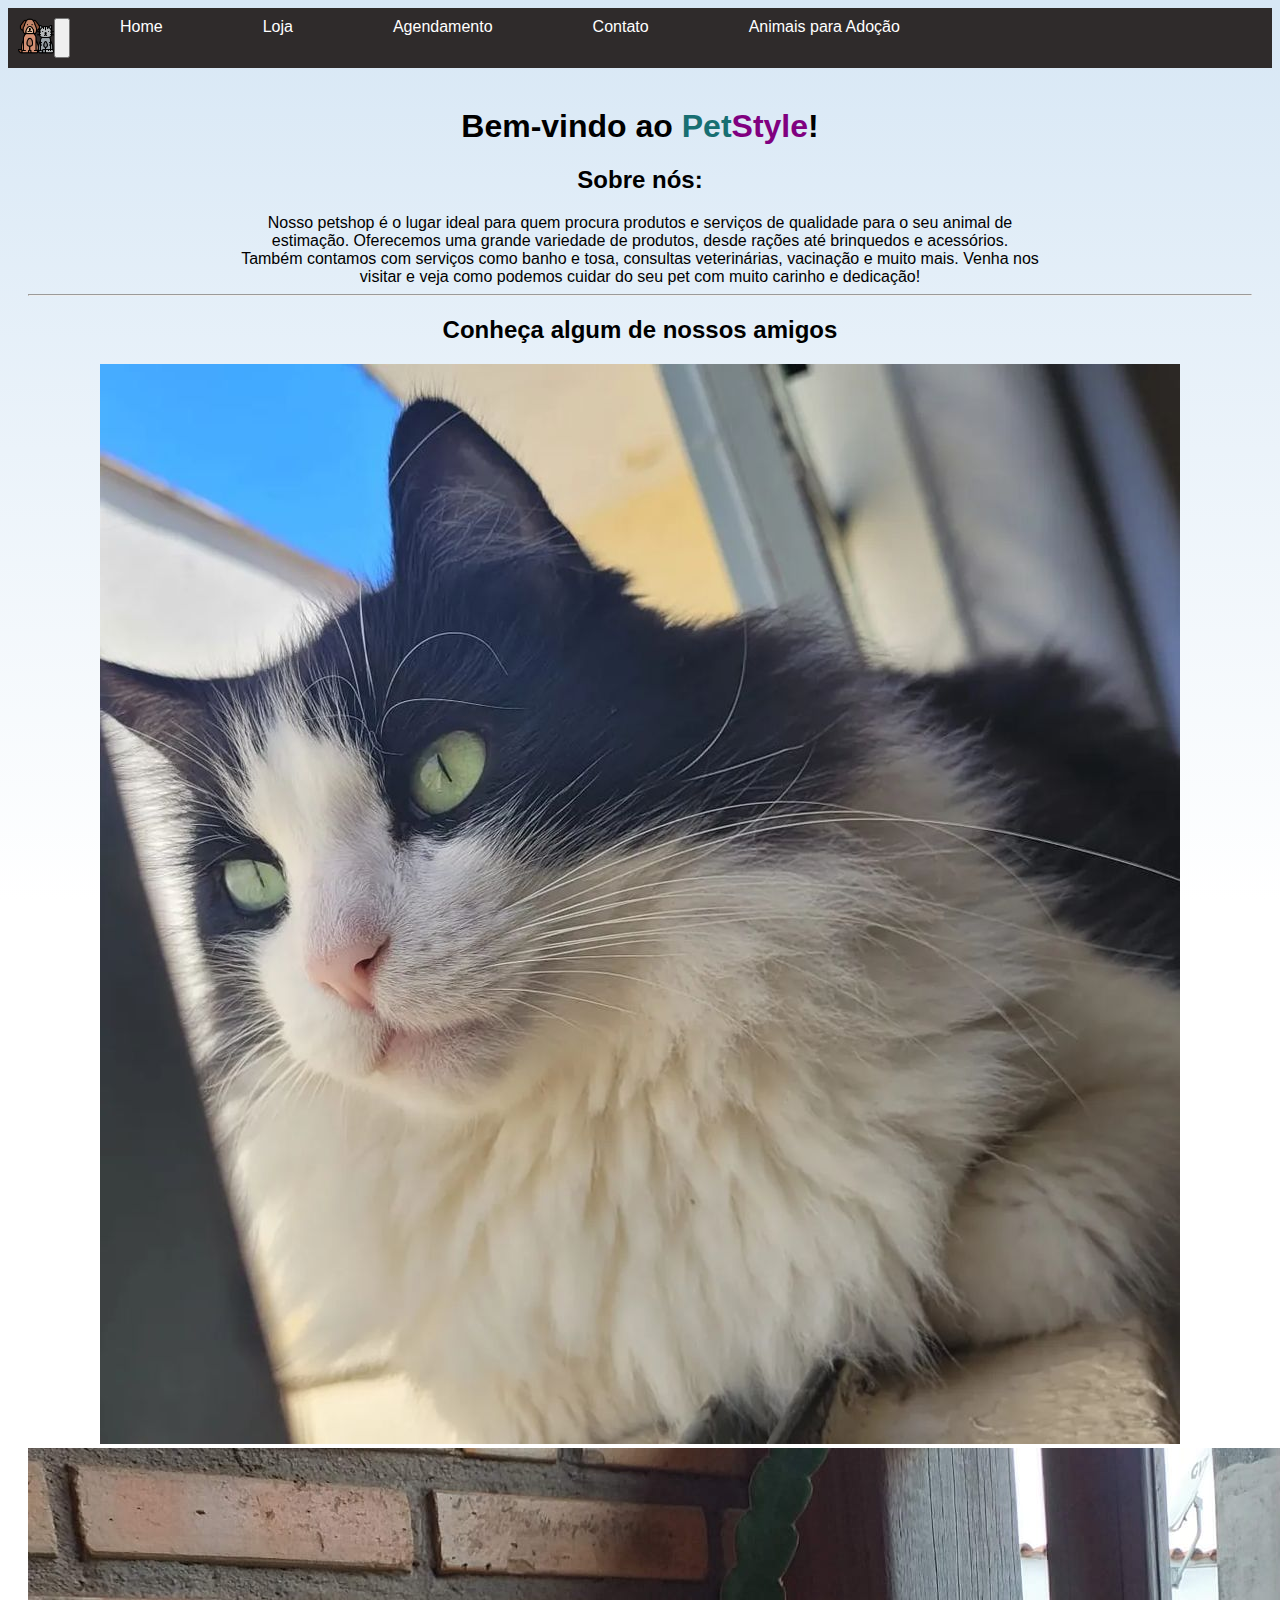
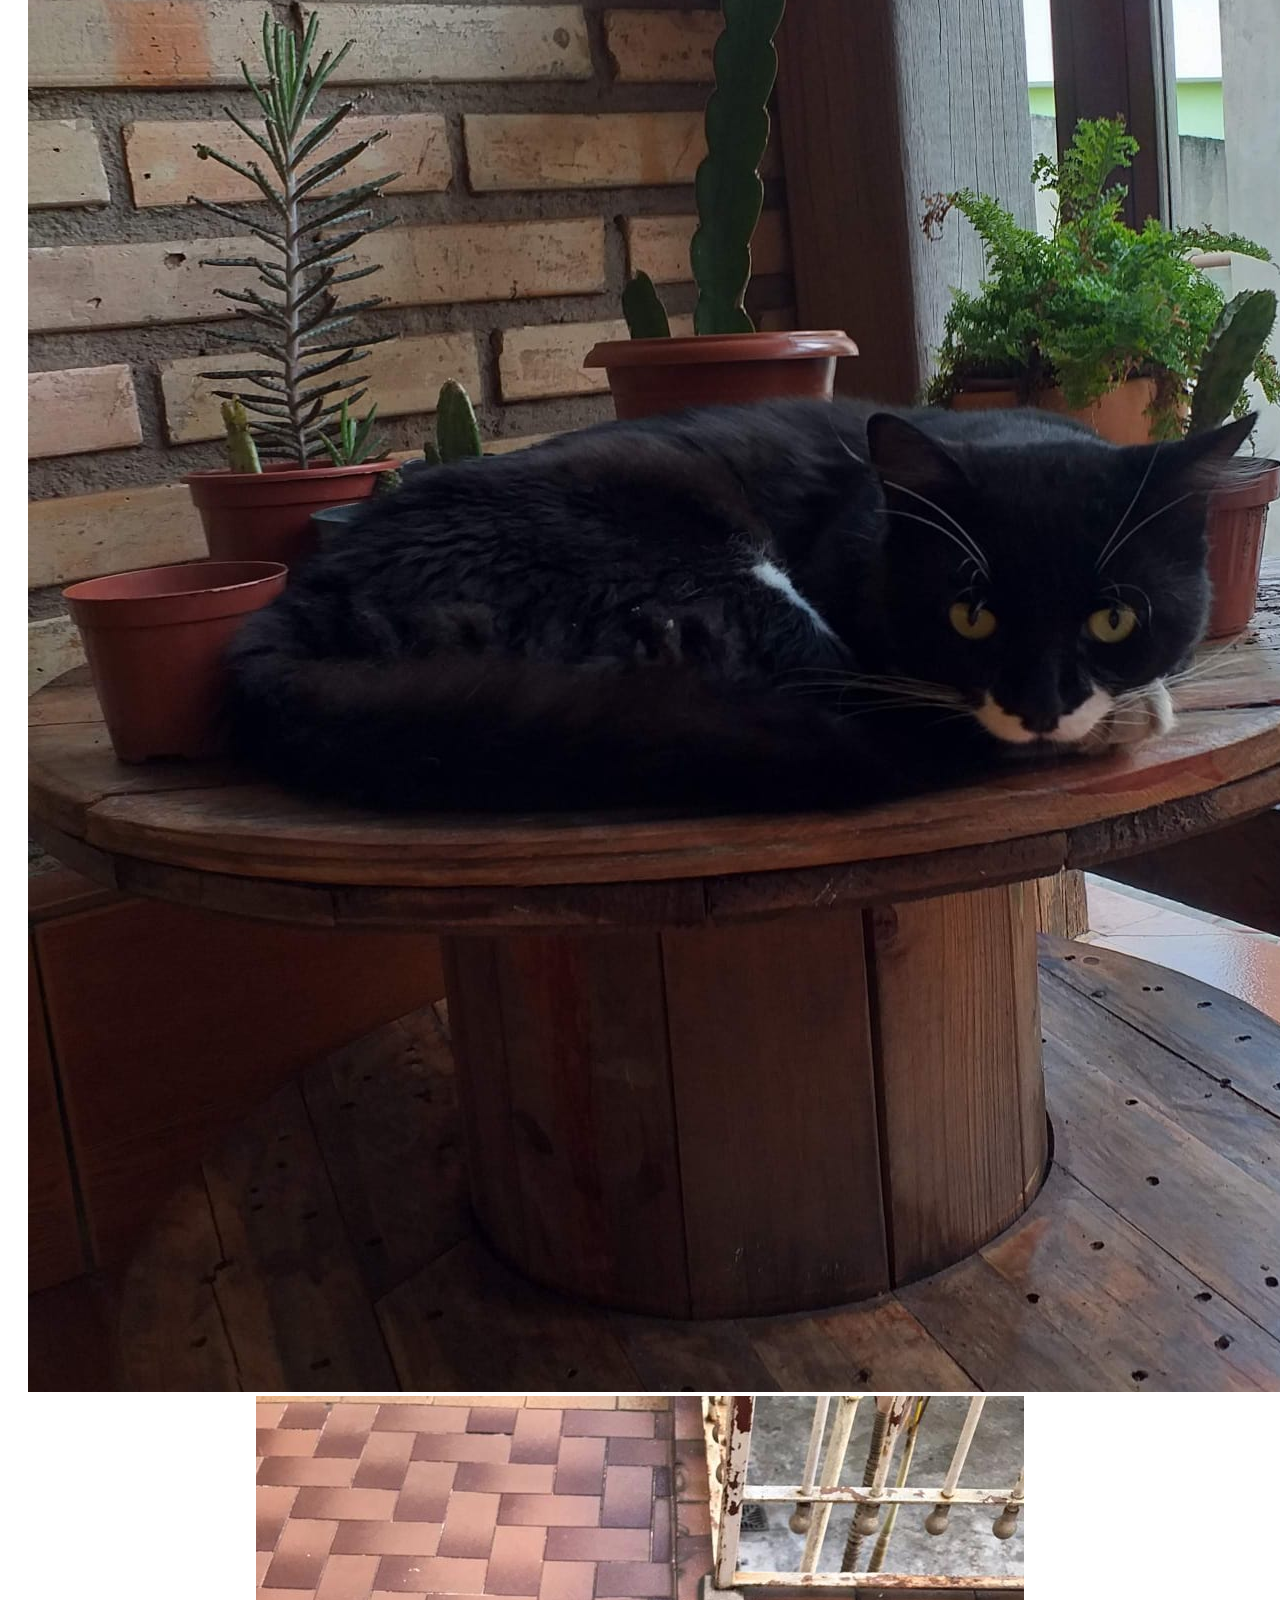
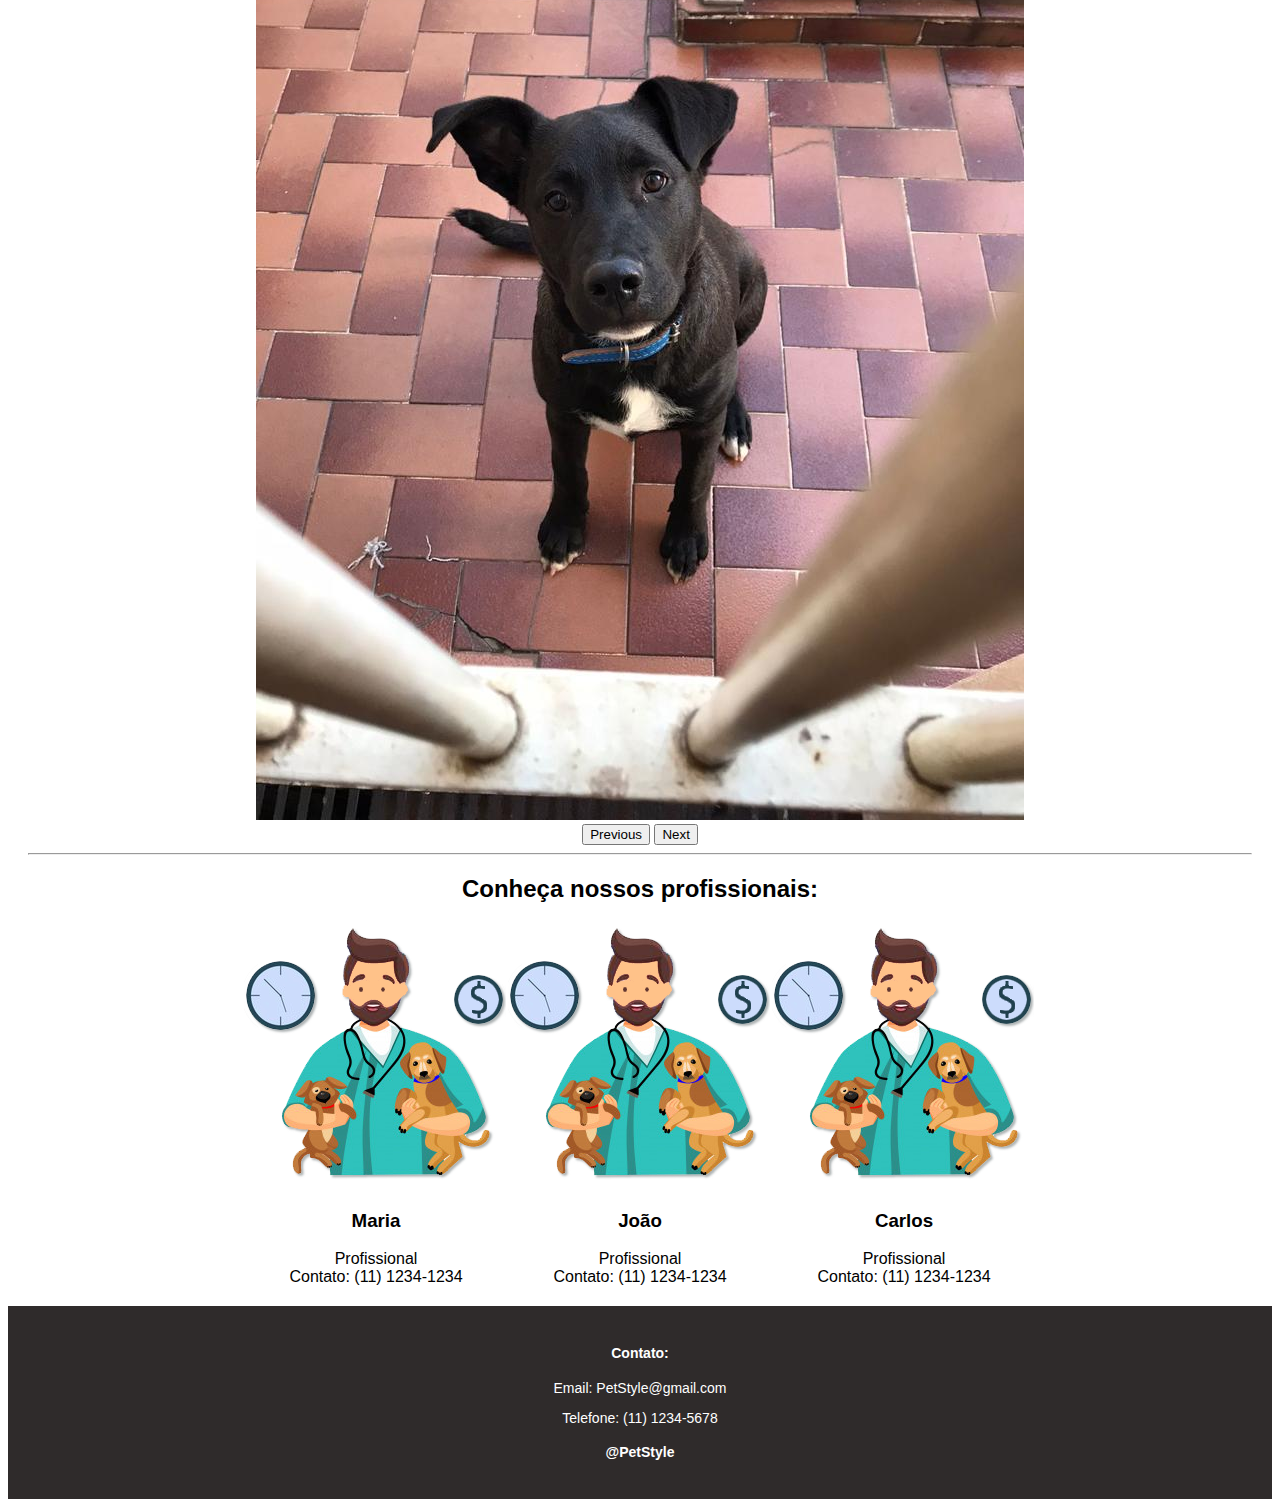
<file: index.html>
<!DOCTYPE html>
<html lang="pt-br" class="background-darken">
<head>
    <meta charset="UTF-8">
    <meta http-equiv="X-UA-Compatible" content="IE=edge">
    <meta name="viewport" content="width=device-width, initial-scale=1.0">
    <title>PetStyle - Home</title>
    <link rel="shortcut icon" href="assets/imagens/favicon.png" type="image/x-icon">
    <link rel="stylesheet" href="style.css">
    <link href="https://cdn.jsdelivr.net/npm/bootstrap@5.3.0/dist/css/bootstrap.min.css" rel="stylesheet" integrity="sha384-9ndCyUaIbzAi2FUVXJi0CjmCapSmO7SnpJef0486qhLnuZ2cdeRhO02iuK6FUUVM" crossorigin="anonymous">
    
</head>
<body class="bg-image">
          <nav class="navbar navbar-expand-lg navbar-dark bg-dark static-top">
            <div class="container">
              <a class="navbar-brand" href="#">
                <img src="assets/imagens/3460335.png" alt="..." height="36">
              </a>
              <button class="navbar-toggler" type="button" data-bs-toggle="collapse" data-bs-target="#navbarSupportedContent" aria-controls="navbarSupportedContent" aria-expanded="false" aria-label="Toggle navigation">
                <span class="navbar-toggler-icon"></span>
              </button>

              <div class="collapse navbar-collapse" id="navbarSupportedContent">
                <ul class="navbar-nav ms-auto">
                  <li class="nav-item">
                    <a href="index.html">Home</a>
                  </li>
                  <li class="nav-item"><a href="loja.html">Loja</a></li>
                  <li class="nav-item"><a href="agendamento.html">Agendamento</a></li>
                  <li class="nav-item"><a href="contato.html">Contato</a></li>
                  <li class="nav-item"><a href="adocao.html">Animais para Adoção</a></li>
            </nav>
  
    <main>
        <h1>Bem-vindo ao <span class="t1">Pet</span><span class="t2">Style</span>!</h1>
        <h2>Sobre nós: </h2>
        <p>Nosso petshop é o lugar ideal para quem procura produtos e serviços de qualidade para o seu animal de estimação. Oferecemos uma grande variedade de produtos, desde rações até brinquedos e acessórios. Também contamos com serviços como banho e tosa, consultas veterinárias, vacinação e muito mais. Venha nos visitar e veja como podemos cuidar do seu pet com muito carinho e dedicação!</p>
        <hr>
        <h2>Conheça algum de nossos amigos</h2>

        <div id="carouselExampleControls" class="carousel slide" data-bs-ride="carousel">
          <div class="carousel-inner">
            <div class="carousel-item active">
              <img src="assets/imagens/jubileu.jpg" class="d-block w-100 custom-img" alt="...">
            </div>
            <div class="carousel-item">
              <img src="assets/imagens/alfredojorge.jpeg" class="d-block w-100 custom-img" alt="...">
            </div>
            <div class="carousel-item">
              <img src="assets/imagens/doguinho.jpeg" class="d-block w-100 custom-img" alt="...">
            </div>
          </div>
          <button class="carousel-control-prev" type="button" data-bs-target="#carouselExampleControls" data-bs-slide="prev">
            <span class="carousel-control-prev-icon" aria-hidden="true"></span>
            <span class="visually-hidden">Previous</span>
          </button>
          <button class="carousel-control-next" type="button" data-bs-target="#carouselExampleControls" data-bs-slide="next">
            <span class="carousel-control-next-icon" aria-hidden="true"></span>
            <span class="visually-hidden">Next</span>
          </button>
        </div>
        
        
    


          <hr>
        <h2>Conheça nossos profissionais: </h2>
        <section class="vet" >
            <figure>
              <img src="assets/imagens/icone-vet-leopoldina.png" alt="imagem de cachorro">
              <figcaption> <h3>Maria</h3><p>Profissional <br> Contato: (11) 1234-1234</p> </figcaption>
            </figure>
            <figure>
                <img src="assets/imagens/icone-vet-leopoldina.png" alt="imagem de cachorro">
              <figcaption><h3>João</h3><p>Profissional <br> Contato: (11) 1234-1234</p></figcaption>
            </figure>
            <figure>
                <img src="assets/imagens/icone-vet-leopoldina.png" alt="imagem de cachorro">
              <figcaption><h3>Carlos</h3><p>Profissional <br> Contato: (11) 1234-1234</p></figcaption>
            </figure>
          </section>
    </main>
    <footer>
        <h4>Contato: </h4>
        <p>Email: PetStyle@gmail.com</p>
        <p>Telefone: (11) 1234-5678</p>
        <h4>@PetStyle</h4>
    </footer>

      <script src="https://cdn.jsdelivr.net/npm/bootstrap@5.3.0/dist/js/bootstrap.bundle.min.js" integrity="sha384-geWF76RCwLtnZ8qwWowPQNguL3RmwHVBC9FhGdlKrxdiJJigb/j/68SIy3Te4Bkz" crossorigin="anonymous"></script>
</body>
</html>
</file>
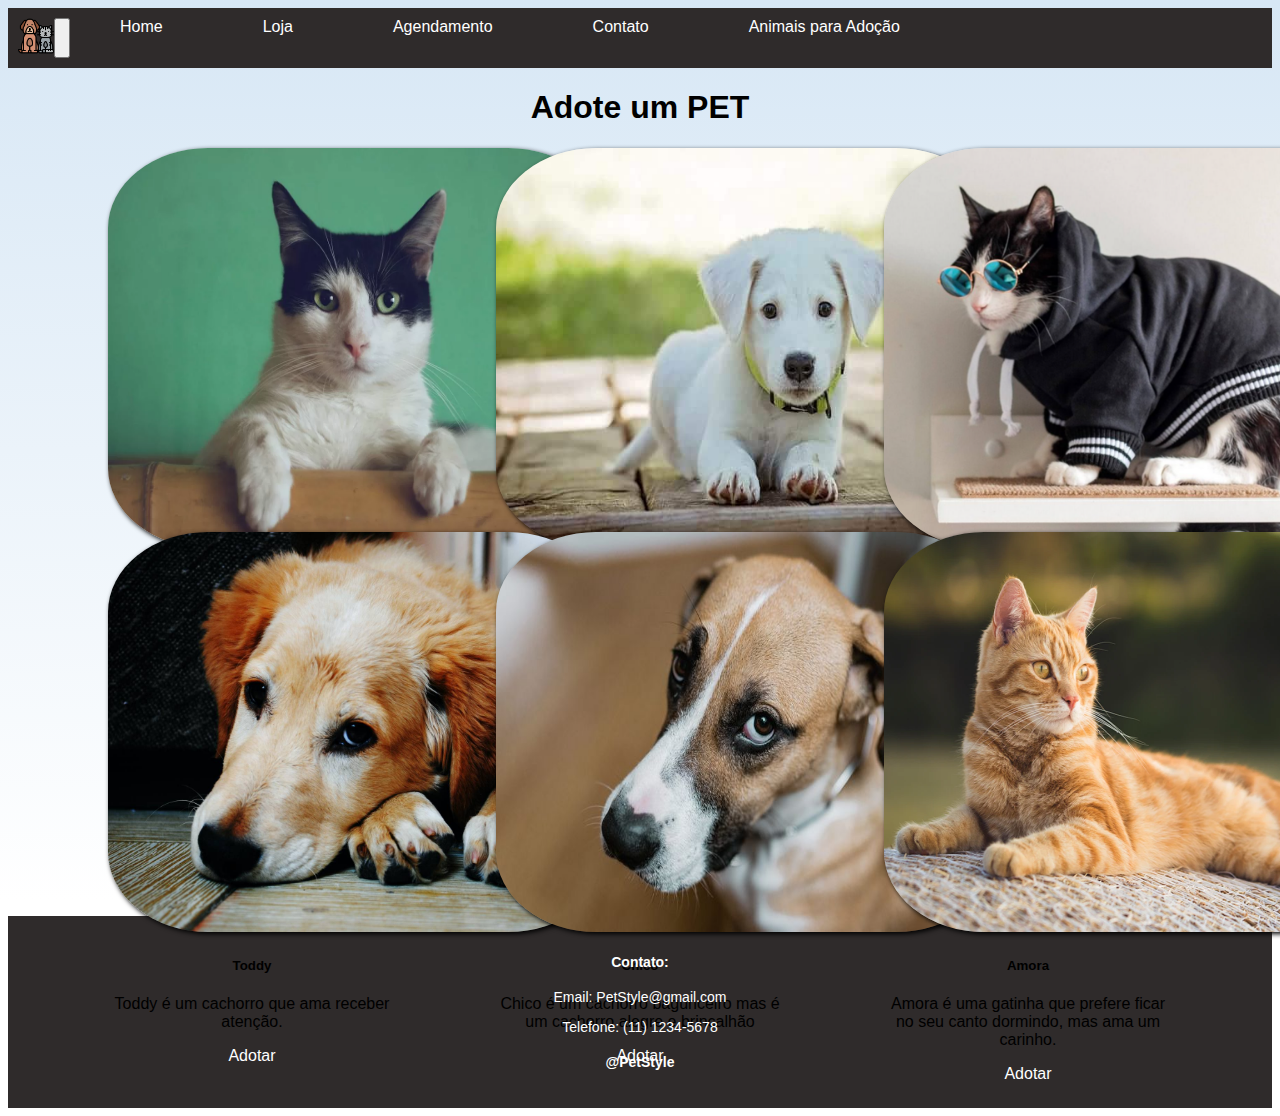
<file: adocao.html>
<!DOCTYPE html>
<html lang="pt-br" class="background-darken">
<head>
    <meta charset="UTF-8">
    <meta http-equiv="X-UA-Compatible" content="IE=edge">
    <meta name="viewport" content="width=device-width, initial-scale=1.0">
    <title>PetStyle - Loja</title>
    <link rel="shortcut icon" href="assets/imagens/favicon.png" type="image/x-icon">
    <link rel="stylesheet" href="style.css">
    <link href="https://cdn.jsdelivr.net/npm/bootstrap@5.3.0/dist/css/bootstrap.min.css" rel="stylesheet" integrity="sha384-9ndCyUaIbzAi2FUVXJi0CjmCapSmO7SnpJef0486qhLnuZ2cdeRhO02iuK6FUUVM" crossorigin="anonymous">

</head>
<body class="bg-image">
  <nav class="navbar navbar-expand-lg navbar-dark bg-dark static-top">
    <div class="container">
      <a class="navbar-brand" href="#">
        <img src="assets/imagens/3460335.png" alt="..." height="36">
      </a>
      <button class="navbar-toggler" type="button" data-bs-toggle="collapse" data-bs-target="#navbarSupportedContent" aria-controls="navbarSupportedContent" aria-expanded="false" aria-label="Toggle navigation">
        <span class="navbar-toggler-icon"></span>
      </button>

      <div class="collapse navbar-collapse" id="navbarSupportedContent">
        <ul class="navbar-nav ms-auto">
          <li class="nav-item">
            <a href="index.html">Home</a>
          </li>
          <li class="nav-item"><a href="loja.html">Loja</a></li>
          <li class="nav-item"><a href="agendamento.html">Agendamento</a></li>
          <li class="nav-item"><a href="contato.html">Contato</a></li>
          <li class="nav-item"><a href="adocao.html">Animais para Adoção</a></li>
    </nav>
    
      <section class="prod">
        <h1 id="adocao">Adote um PET</h1>
        <ul class="adote">
          <li>
            <div class="card" style="width: 18rem; height: 24rem;">
              <img class="card-img-top" src="assets/imagens/adote/gato1.webp" alt="imagem de gato">
              <div class="card-body">
                <h5 class="card-title">Mello</h5>
                <p class="card-text">Mello é um gatinho carinhoso.</p>
                <a href="agendamento.html" class="btn btn-primary">Adotar</a>
              </div>
            </div>
          </li>

          <li>
            <div class="card" style="width: 18rem; height: 24rem;">
              <img class="card-img-top" src="assets/imagens/adote/dog1.jpg" alt="imagem de cachorro">
              <div class="card-body">
                <h5 class="card-title">Bob</h5>
                <p class="card-text">Bob é um filhote que ama brincar.</p>
                <a href="agendamento.html" class="btn btn-primary">Adotar</a>
              </div>
            </div>
          </li>

          <li>
            <div class="card" style="width: 18rem; height: 24rem;">
              <img class="card-img-top" src="assets/imagens/adote/gato2.webp" alt="imagem de cachorro">
              <div class="card-body">
                <h5 class="card-title">Zé</h5>
                <p class="card-text">Zé é um gato estiloso.</p>
                <a href="agendamento.html" class="btn btn-primary">Adotar</a>
              </div>
            </div>
          </li>

          <li>
            <div class="card" style="width: 18rem; height: 24rem;">
              <img class="card-img-top" src="assets/imagens/adote/dog2.jpg" alt="imagem de cachorro">
              <div class="card-body">
                <h5 class="card-title">Toddy</h5>
                <p class="card-text">Toddy é um cachorro que ama receber atenção.</p>
                <a href="agendamento.html" class="btn btn-primary">Adotar</a>
              </div>
            </div>
          </li>

          <li>
          <div class="card" style="width: 18rem; height: 24rem;">
            <img class="card-img-top" src="assets/imagens/adote/dog3.jpg" alt="imagem de cachorro">
            <div class="card-body">
              <h5 class="card-title">Chico</h5>
              <p class="card-text">Chico é um cachorro bagunceiro mas é um cachorro alegre e brincalhão</p>
              <a href="agendamento.html" class="btn btn-primary">Adotar</a>
            </div>
          </div>
        </li>

          <li>
        <div class="card" style="width: 18rem; height: 24rem;">
          <img class="card-img-top" src="assets/imagens/adote/gato3.webp" alt="imagem de cachorro">
          <div class="card-body">
            <h5 class="card-title">Amora</h5>
            <p class="card-text">Amora é uma gatinha que prefere ficar no seu canto dormindo, mas ama um carinho.</p>
            <a href="agendamento.html" class="btn btn-primary">Adotar</a>
          </div>
        </li>

        </ul>
      </section>

      <footer>
        <h4>Contato: </h4>
        <p>Email: PetStyle@gmail.com</p>
        <p>Telefone: (11) 1234-5678</p>
        <h4>@PetStyle</h4>
      </footer>

      <script src="https://cdn.jsdelivr.net/npm/bootstrap@5.3.0/dist/js/bootstrap.bundle.min.js" integrity="sha384-geWF76RCwLtnZ8qwWowPQNguL3RmwHVBC9FhGdlKrxdiJJigb/j/68SIy3Te4Bkz" crossorigin="anonymous"></script>
    </body>

    </html>
</file>
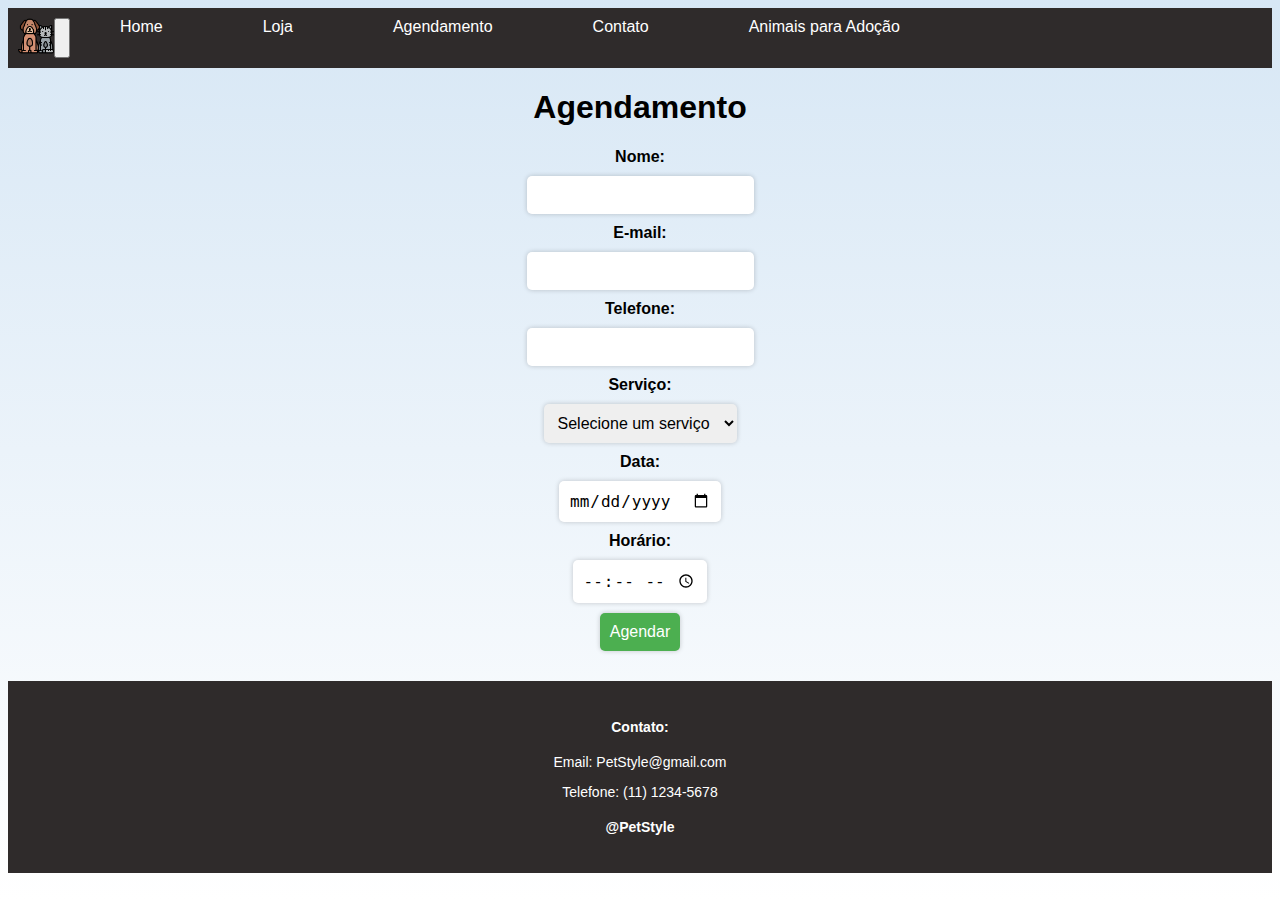
<file: agendamento.html>
<!DOCTYPE html>
<html lang="pt-br" class="background-darken">
<head>
    <meta charset="UTF-8">
    <meta http-equiv="X-UA-Compatible" content="IE=edge">
    <meta name="viewport" content="width=device-width, initial-scale=1.0">
    <title>PetStyle - Agendamento</title>
    <link rel="shortcut icon" href="assets/imagens/favicon.png" type="image/x-icon">
    <link rel="stylesheet" href="style.css">
    <link href="https://cdn.jsdelivr.net/npm/bootstrap@5.3.0/dist/css/bootstrap.min.css" rel="stylesheet" integrity="sha384-9ndCyUaIbzAi2FUVXJi0CjmCapSmO7SnpJef0486qhLnuZ2cdeRhO02iuK6FUUVM" crossorigin="anonymous">
</head>
<body class="bg-image">
  <nav class="navbar navbar-expand-lg navbar-dark bg-dark static-top">
    <div class="container">
      <a class="navbar-brand" href="#">
        <img src="assets/imagens/3460335.png" alt="..." height="36">
      </a>
      <button class="navbar-toggler" type="button" data-bs-toggle="collapse" data-bs-target="#navbarSupportedContent" aria-controls="navbarSupportedContent" aria-expanded="false" aria-label="Toggle navigation">
        <span class="navbar-toggler-icon"></span>
      </button>

      <div class="collapse navbar-collapse" id="navbarSupportedContent">
        <ul class="navbar-nav ms-auto">
          <li class="nav-item">
            <a href="index.html">Home</a>
          </li>
          <li class="nav-item"><a href="loja.html">Loja</a></li>
          <li class="nav-item"><a href="agendamento.html">Agendamento</a></li>
          <li class="nav-item"><a href="contato.html">Contato</a></li>
          <li class="nav-item"><a href="adocao.html">Animais para Adoção</a></li>
    </nav>
  
      <section>
        <h1 id="agendamento">Agendamento</h1>
        <form id="agg">
          <label for="name">Nome:</label>
          <input type="text" id="name" name="name" required>
          <label for="email">E-mail:</label>
          <input type="email" id="email" name="email" required>
          <label for="phone">Telefone:</label>
          <input type="tel" id="phone" name="phone" required>
          <label for="service">Serviço:</label>
          <select id="service" name="service" required>
            <option value="">Selecione um serviço</option>
            <option value="servico1">Serviço 1</option>
            <option value="servico2">Serviço 2</option>
            <option value="servico3">Serviço 3</option>
          </select>
          <label for="date">Data:</label>
          <input type="date" id="date" name="date" required>
          <label for="time">Horário:</label>
          <input type="time" id="time" name="time" required>
          <input type="submit" value="Agendar">
        </form>
      </section>
      
      <footer>
        <h4>Contato: </h4>
        <p>Email: PetStyle@gmail.com</p>
        <p>Telefone: (11) 1234-5678</p>
        <h4>@PetStyle</h4>
      </footer>

      <script src="https://cdn.jsdelivr.net/npm/bootstrap@5.3.0/dist/js/bootstrap.bundle.min.js" integrity="sha384-geWF76RCwLtnZ8qwWowPQNguL3RmwHVBC9FhGdlKrxdiJJigb/j/68SIy3Te4Bkz" crossorigin="anonymous"></script>
    </body>
    </html>
</file>
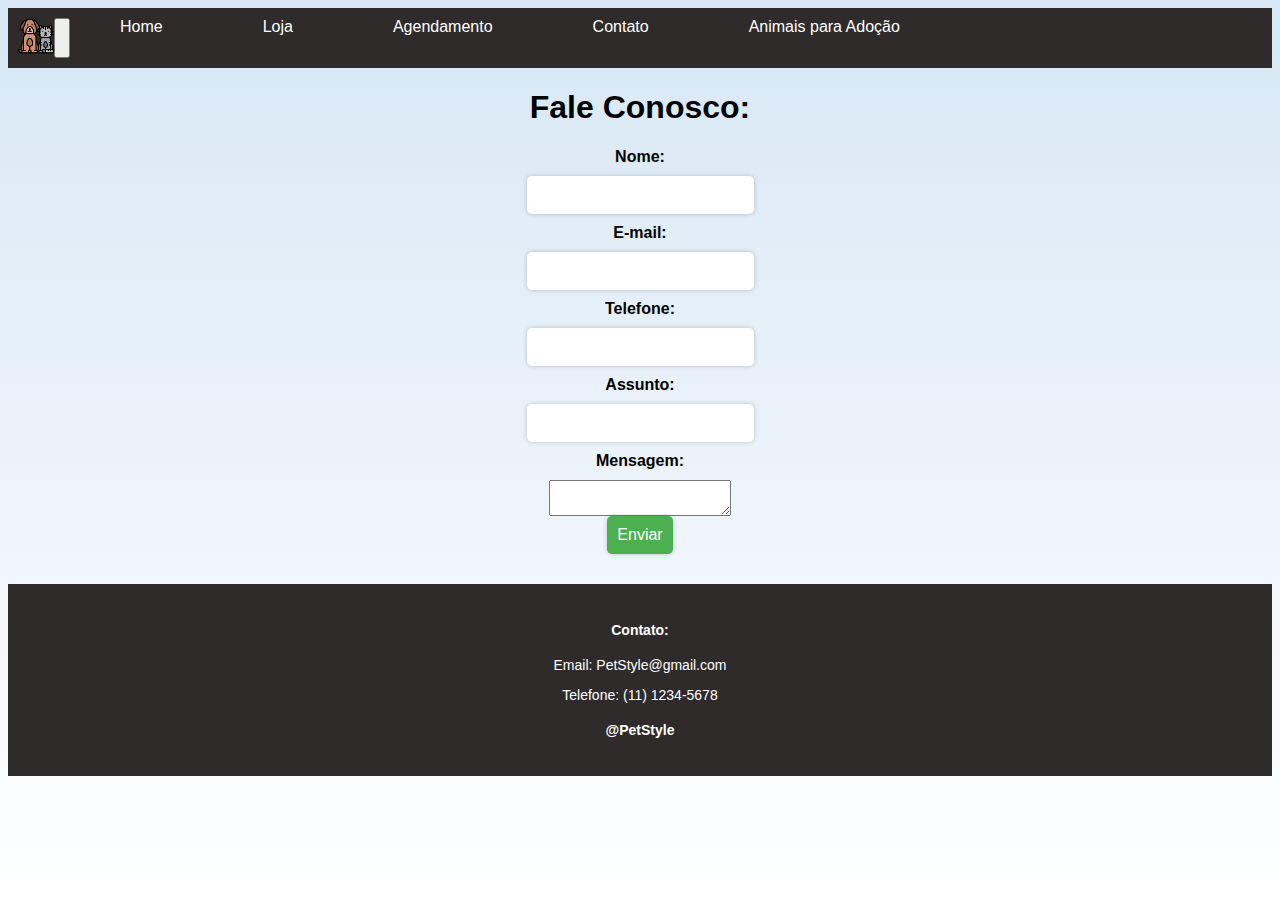
<file: contato.html>
<!DOCTYPE html>
<html lang="pt-br" class="background-darken">
<head>
    <meta charset="UTF-8">
    <meta http-equiv="X-UA-Compatible" content="IE=edge">
    <meta name="viewport" content="width=device-width, initial-scale=1.0">
    <title>PetStyle - Contato</title>
    <link rel="shortcut icon" href="assets/imagens/favicon.png" type="image/x-icon">
    <link rel="stylesheet" href="style.css">
    <link href="https://cdn.jsdelivr.net/npm/bootstrap@5.3.0/dist/css/bootstrap.min.css" rel="stylesheet" integrity="sha384-9ndCyUaIbzAi2FUVXJi0CjmCapSmO7SnpJef0486qhLnuZ2cdeRhO02iuK6FUUVM" crossorigin="anonymous">
</head>
<body class="bg-image">
  <nav class="navbar navbar-expand-lg navbar-dark bg-dark static-top">
    <div class="container">
      <a class="navbar-brand" href="#">
        <img src="assets/imagens/3460335.png" alt="..." height="36">
      </a>
      <button class="navbar-toggler" type="button" data-bs-toggle="collapse" data-bs-target="#navbarSupportedContent" aria-controls="navbarSupportedContent" aria-expanded="false" aria-label="Toggle navigation">
        <span class="navbar-toggler-icon"></span>
      </button>

      <div class="collapse navbar-collapse" id="navbarSupportedContent">
        <ul class="navbar-nav ms-auto">
          <li class="nav-item">
            <a href="index.html">Home</a>
          </li>
          <li class="nav-item"><a href="loja.html">Loja</a></li>
          <li class="nav-item"><a href="agendamento.html">Agendamento</a></li>
          <li class="nav-item"><a href="contato.html">Contato</a></li>
          <li class="nav-item"><a href="adocao.html">Animais para Adoção</a></li>
    </nav>
  
      <h1 id="contato">Fale Conosco: </h1>
      <form>
        <label for="name">Nome:</label>
        <input type="text" id="name" name="name" required>
  
        <label for="email">E-mail:</label>
        <input type="email" id="email" name="email" required>
  
        <label for="phone">Telefone:</label>
        <input type="tel" id="phone" name="phone" required>
  
        <label for="subject">Assunto:</label>
        <input type="text" id="subject" name="subject" required>
  
        <label for="message">Mensagem:</label>
        <textarea id="message" name="message" required></textarea>
  
        <input type="submit" value="Enviar">
      </form>

      <footer>
        <h4>Contato: </h4>
        <p>Email: PetStyle@gmail.com</p>
        <p>Telefone: (11) 1234-5678</p>
        <h4>@PetStyle</h4>
      </footer>
      <script src="https://cdn.jsdelivr.net/npm/bootstrap@5.3.0/dist/js/bootstrap.bundle.min.js" integrity="sha384-geWF76RCwLtnZ8qwWowPQNguL3RmwHVBC9FhGdlKrxdiJJigb/j/68SIy3Te4Bkz" crossorigin="anonymous"></script>
</body>
</html>
</file>
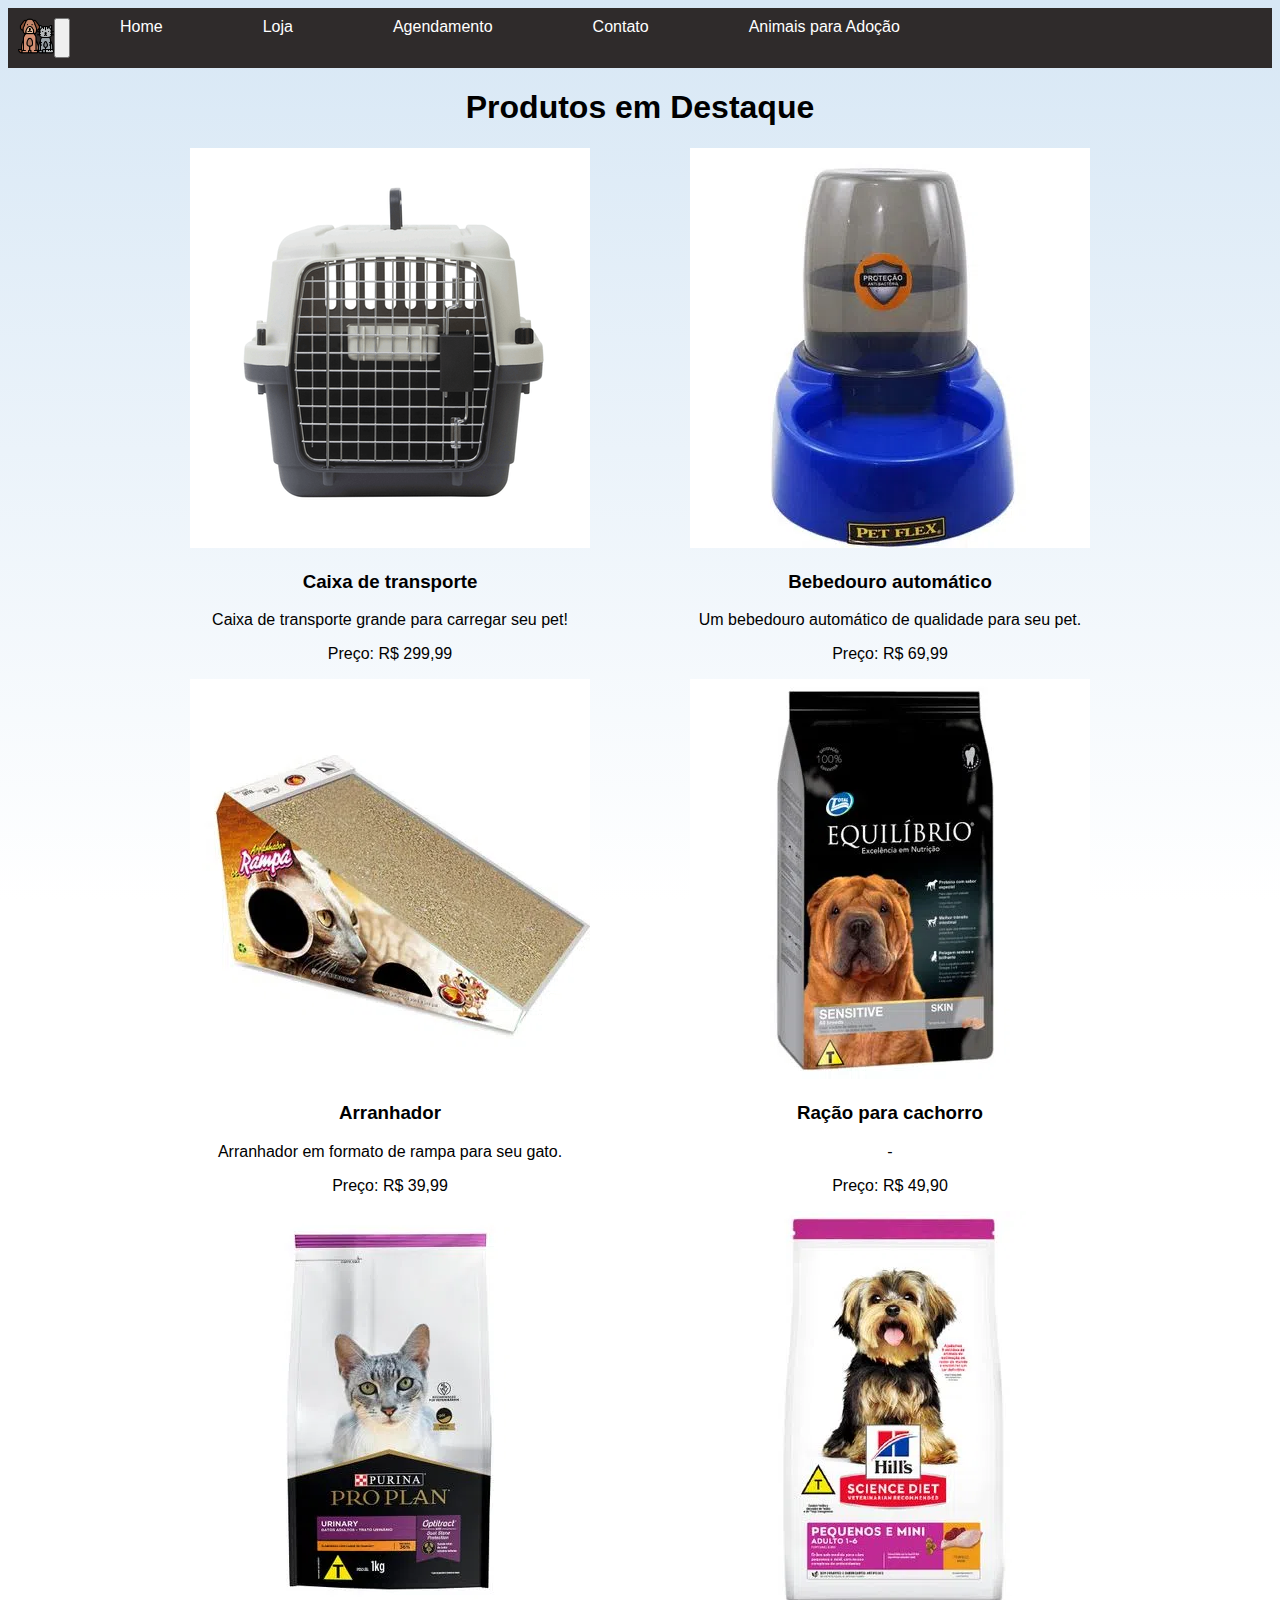
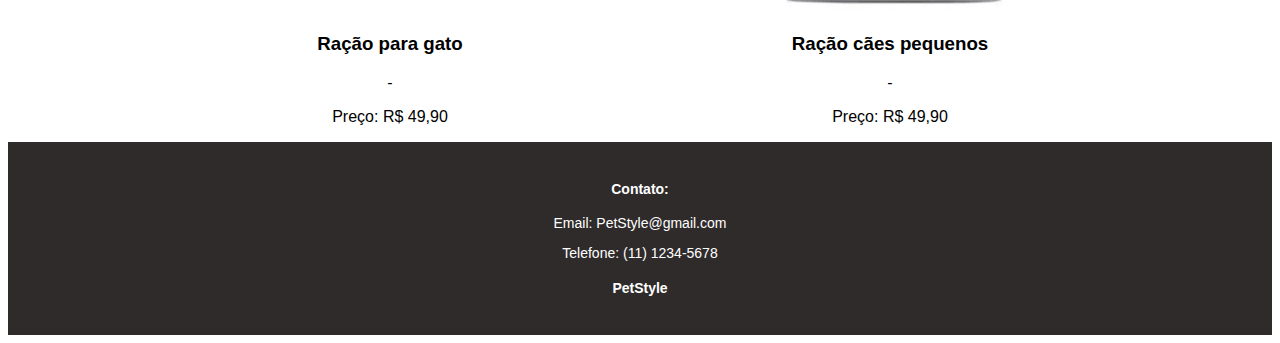
<file: loja.html>
<!DOCTYPE html>
<html lang="pt-br" class="background-darken">
<head>
    <meta charset="UTF-8">
    <meta http-equiv="X-UA-Compatible" content="IE=edge">
    <meta name="viewport" content="width=device-width, initial-scale=1.0">
    <title>PetStyle - Loja</title>
    <link rel="shortcut icon" href="assets/imagens/favicon.png" type="image/x-icon">
    <link rel="stylesheet" href="style.css">
    <link href="https://cdn.jsdelivr.net/npm/bootstrap@5.3.0/dist/css/bootstrap.min.css" rel="stylesheet" integrity="sha384-9ndCyUaIbzAi2FUVXJi0CjmCapSmO7SnpJef0486qhLnuZ2cdeRhO02iuK6FUUVM" crossorigin="anonymous">
</head>
<body class="bg-image">
  <nav class="navbar navbar-expand-lg navbar-dark bg-dark static-top">
    <div class="container">
      <a class="navbar-brand" href="#">
        <img src="assets/imagens/3460335.png" alt="..." height="36">
      </a>
      <button class="navbar-toggler" type="button" data-bs-toggle="collapse" data-bs-target="#navbarSupportedContent" aria-controls="navbarSupportedContent" aria-expanded="false" aria-label="Toggle navigation">
        <span class="navbar-toggler-icon"></span>
      </button>

      <div class="collapse navbar-collapse" id="navbarSupportedContent">
        <ul class="navbar-nav ms-auto">
          <li class="nav-item">
            <a href="index.html">Home</a>
          </li>
          <li class="nav-item"><a href="loja.html">Loja</a></li>
          <li class="nav-item"><a href="agendamento.html">Agendamento</a></li>
          <li class="nav-item"><a href="contato.html">Contato</a></li>
          <li class="nav-item"><a href="adocao.html">Animais para Adoção</a></li>
    </nav>
  
      <section class="prod">
        <h1 id="loja">Produtos em Destaque</h1>
        <ul class="products">
          <li>
            <img src="assets/imagens/produtos/caixa-de-transporte-c-pet-frente.png" alt="Produto 1">
            <h3>Caixa de transporte</h3>
            <p>Caixa de transporte grande para carregar seu pet!</p>
            <p>Preço: R$ 299,99</p>
          </li>
          <li>
            <img src="assets/imagens/produtos/bebedouro-automatico-pet-flex-azul-3982407-1.webp" alt="Produto 2">
            <h3>Bebedouro automático</h3>
            <p>Um bebedouro automático de qualidade para seu pet.</p>
            <p>Preço: R$ 69,99</p>
          </li>
          <li>
            <img src="assets/imagens/produtos/Principal---Arranhador-3783870.webp" alt="Produto 2">
            <h3>Arranhador </h3>
            <p>Arranhador em formato de rampa para seu gato.</p>
            <p>Preço: R$ 39,99</p>
          </li>
          <li>
            <img src="assets/imagens/produtos/racao-caes-sensitive-equilibrio-12-kg.webp" alt="Produto 2">
            <h3>Ração para cachorro</h3>
            <p>-</p>
            <p>Preço: R$ 49,90</p>
          </li>
          <li>
            <img src="assets/imagens/produtos/Racao-Pro-Plan-Gatos-Adultos-Trato-Urinario-Frango_1kg_1.webp" alt="Produto 2">
            <h3>Ração para gato</h3>
            <p>-</p>
            <p>Preço: R$ 49,90</p>
          </li>
          <li>
            <img src="assets/imagens/produtos/Racao-Hills-Caes-Adultos-RPM-1.webp" alt="Produto 2">
            <h3>Ração cães pequenos</h3>
            <p>-</p>
            <p>Preço: R$ 49,90</p>
          </li>

        </ul>
      </section>

      <footer>
        <h4>Contato: </h4>
        <p>Email: PetStyle@gmail.com</p>
        <p>Telefone: (11) 1234-5678</p>
        <h4>PetStyle</h4>
      </footer>

      <script src="https://cdn.jsdelivr.net/npm/bootstrap@5.3.0/dist/js/bootstrap.bundle.min.js" integrity="sha384-geWF76RCwLtnZ8qwWowPQNguL3RmwHVBC9FhGdlKrxdiJJigb/j/68SIy3Te4Bkz" crossorigin="anonymous"></script>
    </body>
    </html>
</file>
<file: style.css>
body {
    font-family: Arial, Helvetica, sans-serif;
}

body {
    background: linear-gradient(to bottom, #d7e7f5, #fff);
    background-size: cover;
    background-position: center;
    background-attachment: fixed;
}

nav {
    display: flex;
    justify-content: space-between;
    align-items: center;
    padding: 10px;
    background-color: #2f2b2b;
    color: #fff;
}

nav img {
    max-height: 50px;
}

ul {
    display: flex;
    list-style: none;
    margin: 0;
    padding: 0;
}

li {
    margin: 0 20px;
}

@media only screen and (min-width: 768px) {
    li {
        margin: 0 50px;
    }
}

a {
    color: #fff;
    text-decoration: none;
}

a:hover {
    color: #37ff00;
    text-decoration: none;
}

main {
    text-align: center;
    padding: 20px;
}

main p {
    font-size: 16px;
    color: black;
    width: 100%;
    max-width: 800px;
    margin: 0 auto;
}

main h1 {
    font-size: 32px;
    margin-top: 20px;
}

main h2 {
    font-size: 24px;
}

.pets {
    display: flex;
    flex-wrap: wrap;
    justify-content: center;
    padding: 20px;
}

.pets img {
    width: 100%;
    max-width: 400px;
    height: 400px;
    border-radius: 50%;
    margin: 20px;
    border-style: none;
    box-shadow: 2px 2px 10px black;
}

.container {
    display: flex;
    justify-content: center;
}

.vet {
    display: flex;
    flex-wrap: wrap;
    justify-content: center;
}

figure {
    margin: 0;
    text-align: center;
}

figcaption {
    margin-top: 10px;
}

footer {
    background-color: #2f2b2b;
    padding: 20px 0;
    text-align: center;
    color: #fff;
    width: 100%;
    bottom: 0;
    font-size: 14px;
}

.t1 {
    color: #176f72;
}

.t2 {
    color: purple;
}

.products {
    display: flex;
    flex-wrap: wrap;
    justify-content: center;
}


@media only screen and (min-width: 768px) {
    .agg {
        display: flex;
        justify-content: space-between;
        align-items: center;
    }
}

input, select {
    padding: 10px;
    border-radius: 5px;
    border: none;
    box-shadow: 0 0 5px rgba(0, 0, 0, 0.2);
    font-size: 16px;
}

form {
    display: flex;
    flex-direction: column;
    justify-content: center;
    align-items: center;
    margin: 20px;
}

label, input, select {
    display: block;
    margin-bottom: 10px;
}

label {
    font-weight: bold;
}

input[type="submit"] {
    background-color: #4CAF50;
    color: #fff;
    cursor: pointer;
    transition: background-color 0.3s ease;
}

input[type="submit"]:hover {
    background-color: #3e8e41;
}

#agendamento, #contato, #loja #adocao {
    font-size: 2em;
    text-align: center;
}

.prod { 
    text-align: center;
}

.adote {
    display: flex;
    flex-wrap: wrap;
    justify-content: center;

}

.adote img {
    width: 500px;
    height: 400px;
    border-radius: 20%;
    box-shadow: 2px 2px 5px black;
}
</file>
